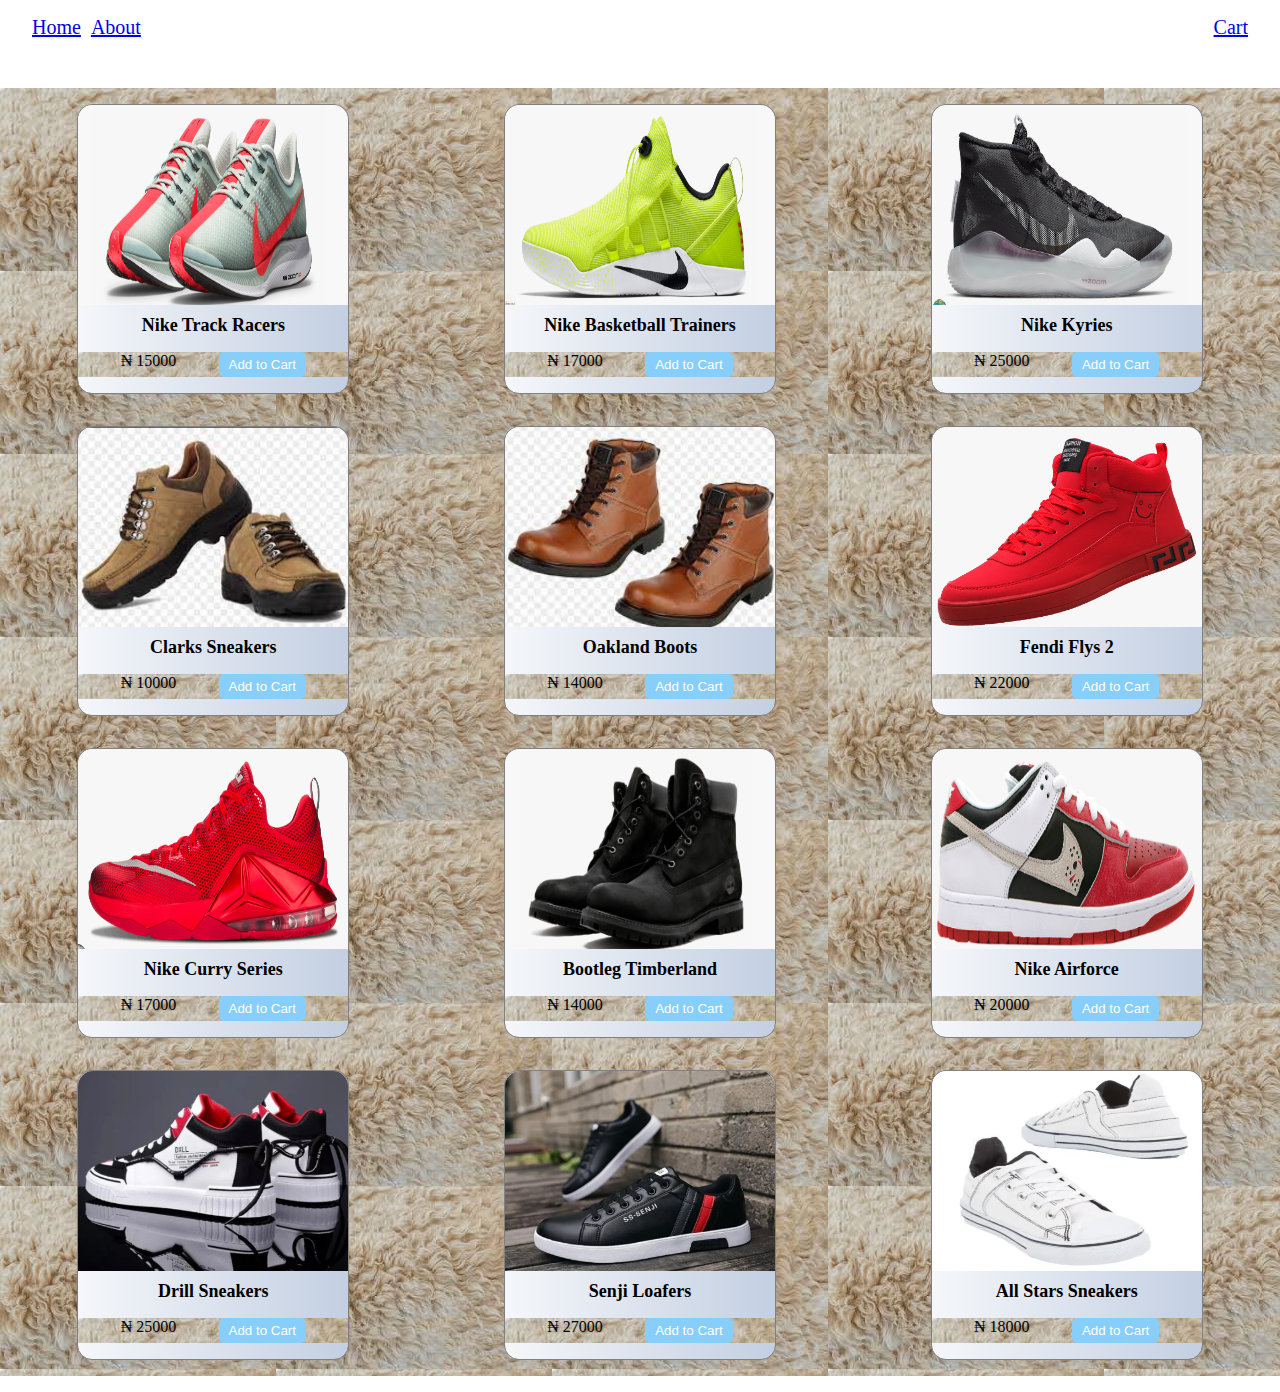
<file: DAUDA'S SHOE WEBSITE/index.html>
<!DOCTYPE html>
<html lang="en">
<head>
    <meta charset="UTF-8">
    <meta http-equiv="X-UA-Compatible" content="IE=edge">
    <meta name="viewport" content="width=device-width, initial-scale=1.0">
    <title>Shoe Store</title>
    <link rel="stylesheet" href="index.css">
</head>
<body>
    <header>
        <ul>
            <li><a href="/">Home</a></li>
            <li><a href="about.html">About</a></li>
            <li><a href="cart.html">Cart</a></li>
        </ul>
    </header>
    <main>
        <div id="cart">

        </div>
       
    </main>
    <script src="https://code.jquery.com/jquery-3.5.0.js"></script>
    <script src="index.js"></script>
</body>
</html>
</file>
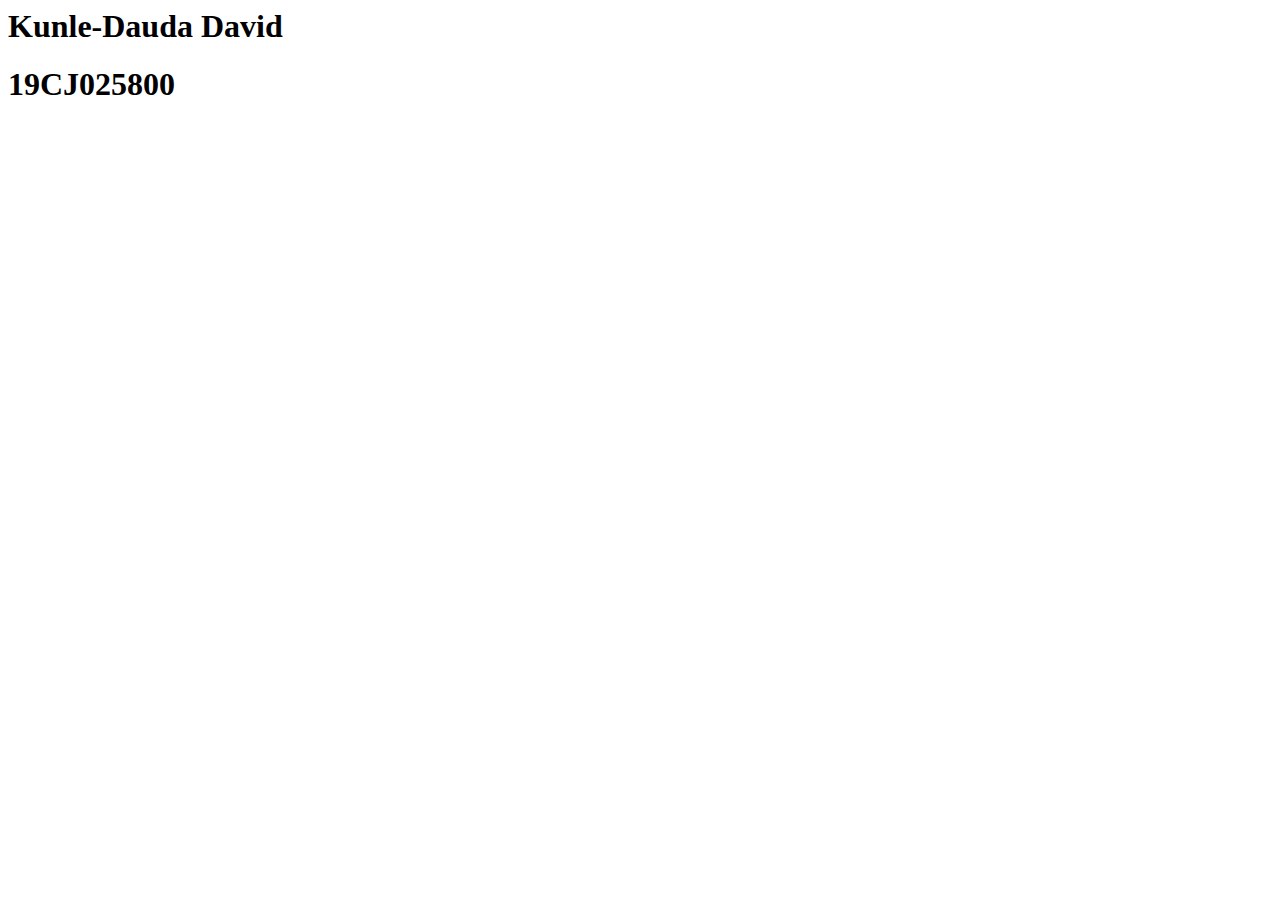
<file: Average.html>
<html>
  <head>
    <title>Average</title>
  </head>
  <body>
    <h1>Kunle-Dauda David</h1>
    <h1>19CJ025800</h1>
    <script type="text/JavaScript">
      let x = [0,1,2,3,4,5,6,7,8];
      let sum= 0;
      let avg;
      for (let i = 0; i< x.length ; i++){
       sum += x[i];
      };
      avg = sum/x.length;
      console.log(avg);
      console.log("Dauda");
    </script>
  </body>
</html>
</file>
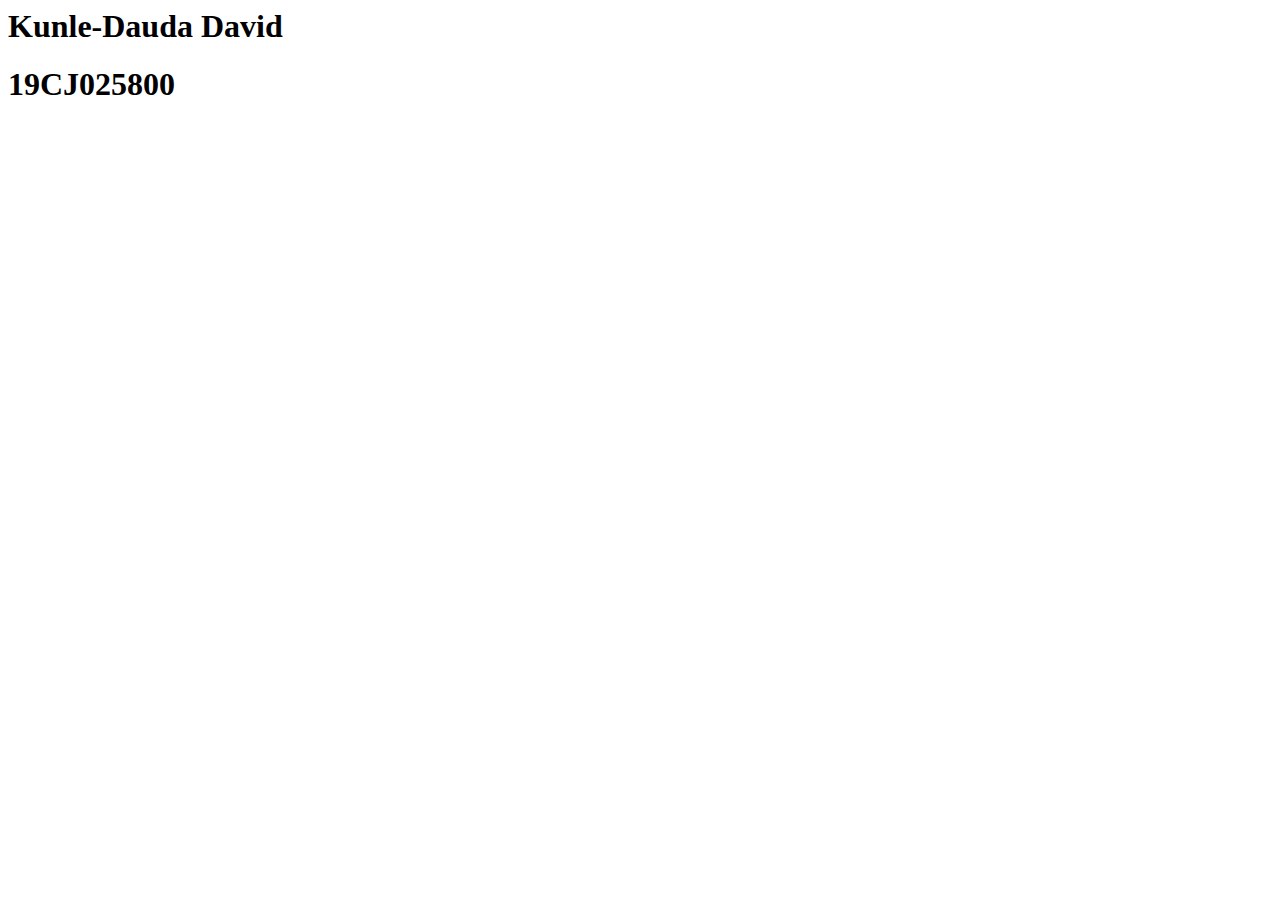
<file: Determinant.html>
<html>
  <head>
    <title>Determinant</title>
  </head>
  <body>
    <h1>Kunle-Dauda David</h1>
    <h1>19CJ025800</h1>
    <script type="text/JavaScript">
      let A = [[2,5],[8,9]];
      for(let i = 0; i<2;i++){
        for(let j = 0; j<2;j++){
            var determinant = ((A[0][0]*A[1][1])-(A[1][0]*A[0][1]));
        }
      }
      console.log(determinant);
    </script>
  </body>
</html>
</file>
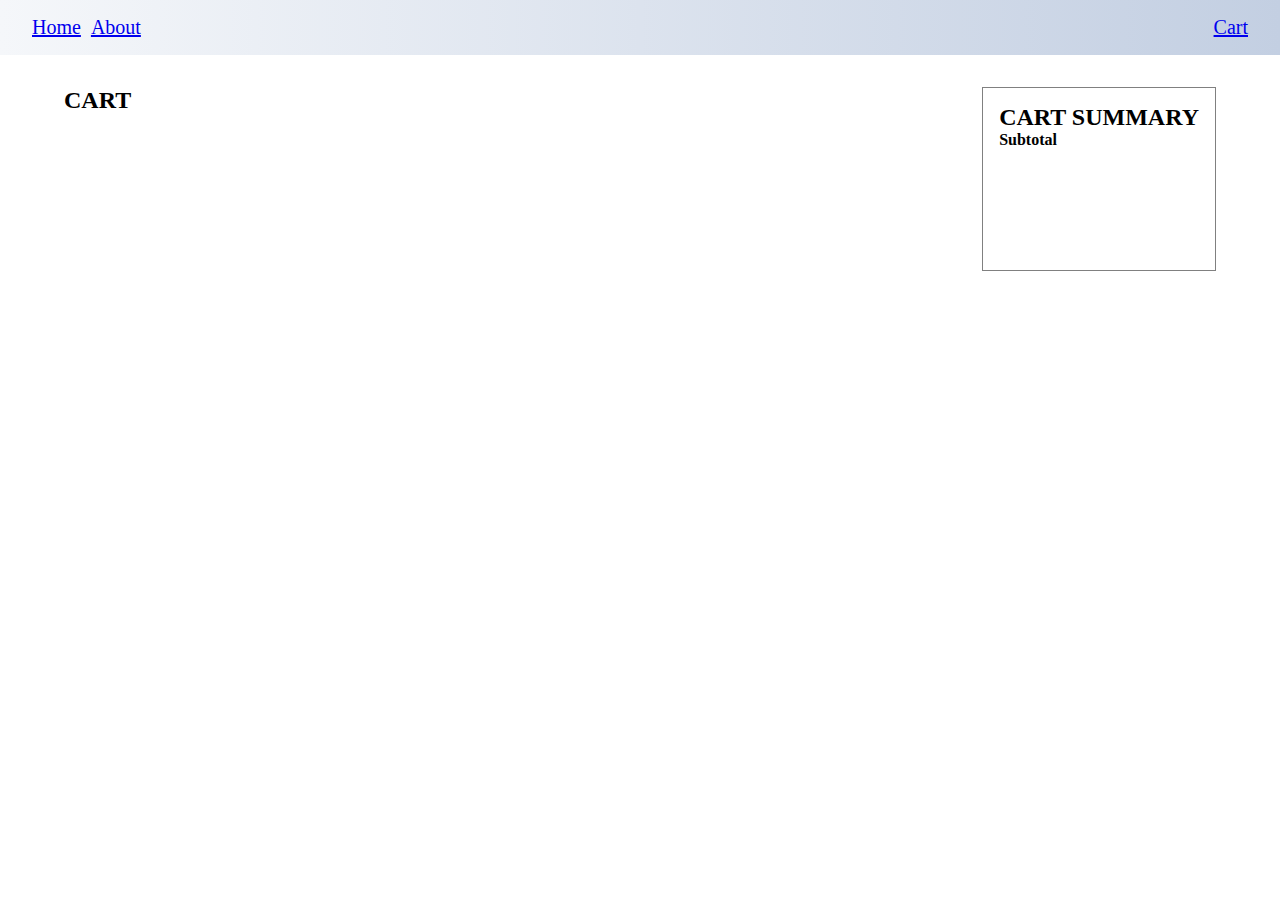
<file: DAUDA'S SHOE WEBSITE/cart.html>
<!DOCTYPE html>
<html lang="en">
   <head>
      <meta charset="UTF-8" />
      <meta http-equiv="X-UA-Compatible" content="IE=edge" />
      <meta name="viewport" content="width=device-width, initial-scale=1.0" />
      <title>Shoe site - cart page</title>
      <link rel="stylesheet" href="cart.css">
   </head>
   <body>
    <header>
        <ul>
         <li><a href="index.html">Home</a></li>
         <li><a href="about.html">About</a></li>
         <li><a href="/">Cart</a></li>
        </ul>
    </header>
      <main style="display: flex; justify-content: space-between; padding: 2em 4em">
         <!-- cart item  -->
         <div style="flex: 0.7">
            <h2>CART</h2>
            <div id="cartItems"></div>
         </div>

         <!-- cart summary -->
         <div
            style="
               border: 1px solid grey;
               color: black;
               background: white;
               padding: 1em;
               height: 150px;
            "
         >
            <h2>CART SUMMARY</h2>
            <h4 id="subtotal">Subtotal <span> </span></h4>
         </div>
      </main>

      <script src="https://code.jquery.com/jquery-3.5.0.js"></script>
      <script src="index.js"></script>
   </body>
</html>
</file>
<file: DAUDA'S SHOE WEBSITE/index.css>
* {
    /* box-sizing: border-box; */
    margin: 0;
 }
 
 body {
    display: grid;
    grid-template-columns: repeat(12, 1fr);
    grid-template-rows: 8vh auto;
 }
 
 header {
    grid-column: span 12;

    background: (to right, #f5f7fa, #c3cfe2);
    padding: 1em 2em;
 }
 
 header ul {
    list-style-type: none;
    display: flex;
    padding: 0;
    font-size: 20px;
 }
 
 header ul li:not(:first-child) {
    padding-left: 10px;
 }
 
 header ul li:last-child {
    margin-left: auto;
 }
 
 main {
    grid-column: span 12;
    
    text-align: center;
 }
 
 main div {
    display: grid;
    background-image: url(images/image_18.jpeg);
    grid-template-columns: repeat(3, 1fr);
    margin: 1em auto;
 }
 
 .item {
    display: flex;
    flex-direction: column;
    background: linear-gradient(to right, #f5f7fa, #c3cfe2);
    border: 0.5px solid grey;
    border-radius: 15px;
    max-width: 270px;
 }
 
 .item h4{
     font-size: 18px;
     padding-top: 10px;
 }
 
 .item img {
    height: 200px;
    border-top-left-radius: 15px;
    border-top-right-radius: 15px;
    width: 270px;
 }
 
 
 .item-details{
     display: flex;
     justify-content: space-evenly;
     width: 100%;
 }
 
 .addCart{
   cursor: pointer;
   color: white;
   background-color: lightskyblue;
   border: none;
   border-radius: 5px;
   padding: 5px 10px;
 }
</file>
<file: DAUDA'S SHOE WEBSITE/cart.css>
* {
    /* box-sizing: border-box; */
    margin: 0;
 }
 
 body {
 }
 
 header {
    grid-column: span 12;
    background: linear-gradient(to right, #f5f7fa, #c3cfe2);
    padding: 1em 2em;
 }
 
 header ul {
    list-style-type: none;
    display: flex;
    padding: 0;
    font-size: 20px;
 }
 
 header ul li:not(:first-child) {
    padding-left: 10px;
 }
 
 header ul li:last-child {
    margin-left: auto;
 }
 
 .cart-item{
    border-top: 1px solid grey;
    padding-top: 1rem ;
 }
</file>
